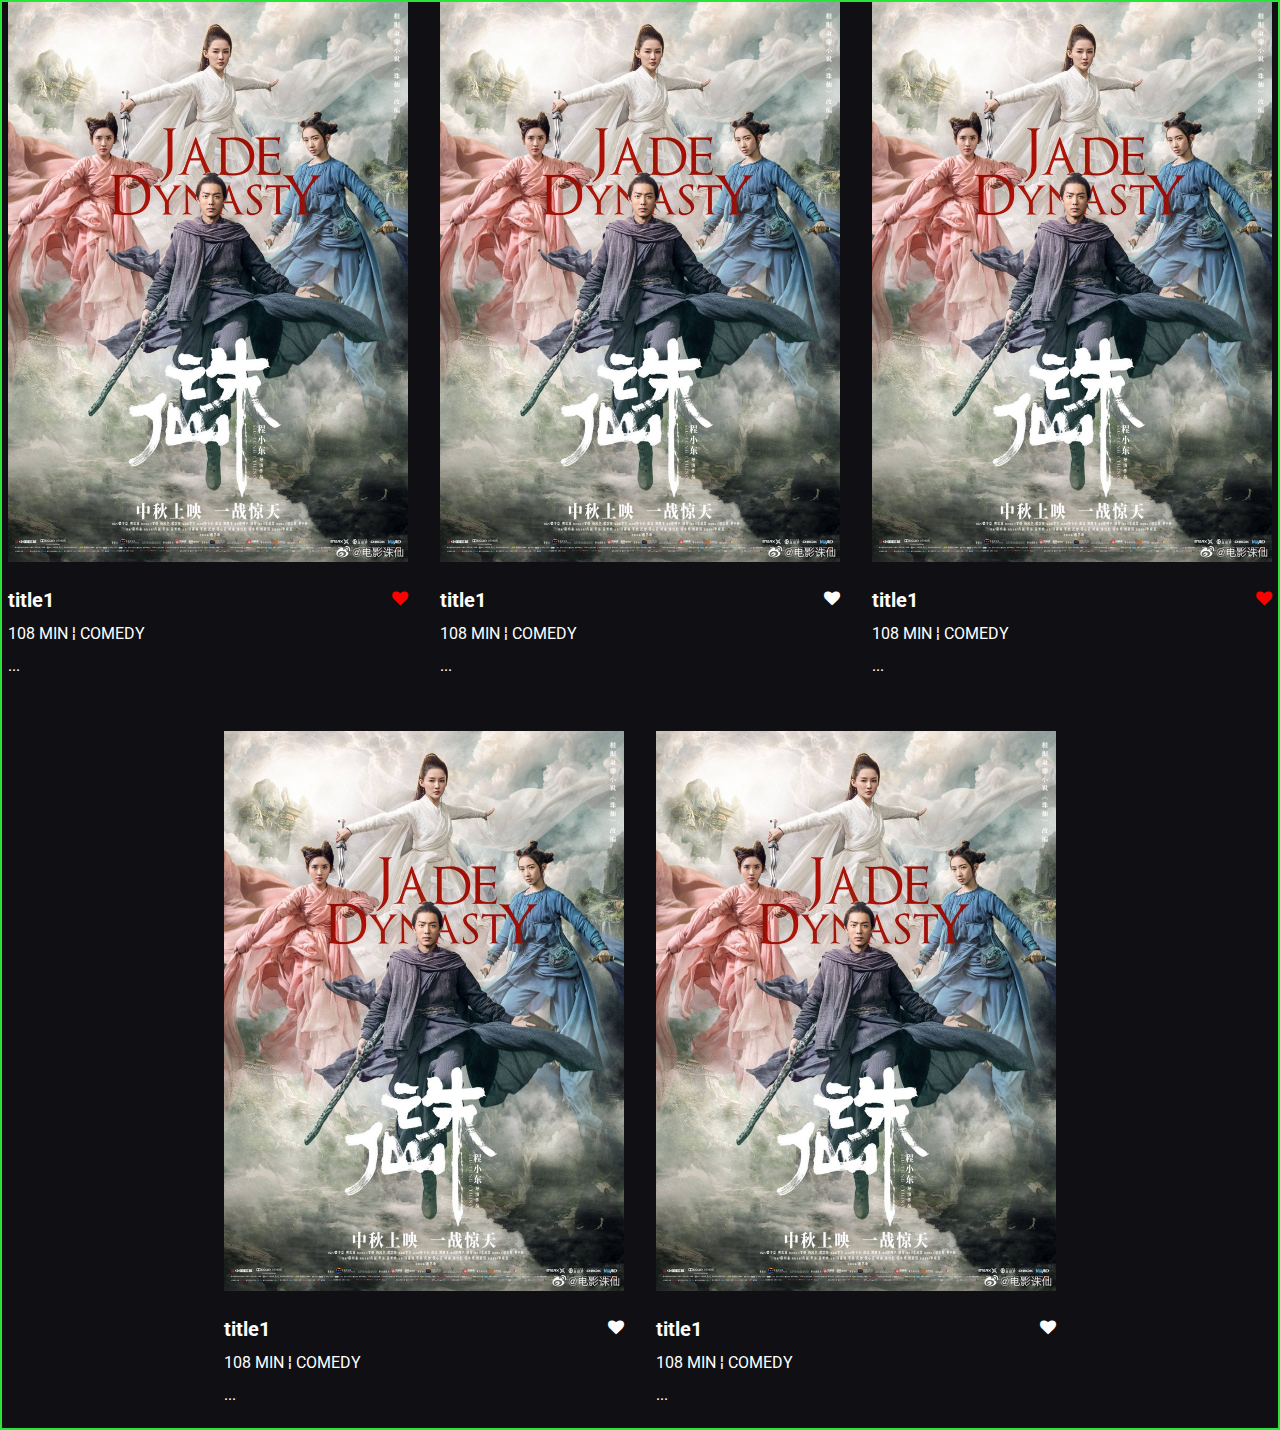
<file: html/index.html>
<!DOCTYPE html>
<html lang="en">

<head>
    <meta charset="UTF-8">
    <meta http-equiv="X-UA-Compatible" content="IE=edge">
    <meta name="viewport" content="width=device-width, initial-scale=1.0">
    <link rel="stylesheet" href="../css/reset.css">
    <link rel="stylesheet" href="../css/index.css">
    <link rel="preconnect" href="https://fonts.googleapis.com">
    <link rel="preconnect" href="https://fonts.gstatic.com" crossorigin>
    <link href="https://fonts.googleapis.com/css2?family=Roboto:wght@300;400;500;700&display=swap" rel="stylesheet">
    <link rel="stylesheet" href="../font-awesome-4.7.0/css/font-awesome.min.css">
    <link href="https://cdn.jsdelivr.net/npm/bootstrap@5.2.0-beta1/dist/css/bootstrap.min.css" rel="stylesheet"
        integrity="sha384-0evHe/X+R7YkIZDRvuzKMRqM+OrBnVFBL6DOitfPri4tjfHxaWutUpFmBp4vmVor" crossorigin="anonymous">
    <title>Build-up Project</title>
</head>

<body>
    <div class="movie-card-container">
        <div class="movie-card">
            <img src="../assets/zhu-xian.jpg" alt="zhu-xian" srcset="">
            <div>
                <div class="movie-card_title">
                    <h3>title1</h3>
                    <i class="fa fa-heart fa-heart-hn fa-heart-red" aria-hidden="true"></i>
                </div>
                <p>108 MIN ¦ COMEDY</p>
                <p>...</p>
            </div>
        </div>
        <div class="movie-card">
            <img src="../assets/zhu-xian.jpg" alt="zhu-xian" srcset="">
            <div>
                <div class="movie-card_title">
                    <h3>title1</h3>
                    <i class="fa fa-heart" aria-hidden="true"></i>
                </div>
                <p>108 MIN ¦ COMEDY</p>
                <p>...</p>
            </div>
        </div>
        <div class="movie-card">
            <img src="../assets/zhu-xian.jpg" alt="zhu-xian" srcset="">
            <div>
                <div class="movie-card_title">
                    <h3>title1</h3>
                    <i class="fa fa-heart fa-heart-red" aria-hidden="true"></i>
                </div>
                <p>108 MIN ¦ COMEDY</p>
                <p>...</p>
            </div>
        </div>
        <div class="movie-card">
            <img src="../assets/zhu-xian.jpg" alt="zhu-xian" srcset="">
            <div>
                <div class="movie-card_title">
                    <h3>title1</h3>
                    <i class="fa fa-heart" aria-hidden="true"></i>
                </div>
                <p>108 MIN ¦ COMEDY</p>
                <p>...</p>
            </div>
        </div>
        <div class="movie-card">
            <img src="../assets/zhu-xian.jpg" alt="zhu-xian" srcset="">
            <div>
                <div class="movie-card_title">
                    <h3>title1</h3>
                    <i class="fa fa-heart" aria-hidden="true"></i>
                </div>
                <p>108 MIN ¦ COMEDY</p>
                <p>...</p>
            </div>
        </div>

    </div>
    <script src="https://cdn.jsdelivr.net/npm/bootstrap@5.2.0-beta1/dist/js/bootstrap.bundle.min.js"
        integrity="sha384-pprn3073KE6tl6bjs2QrFaJGz5/SUsLqktiwsUTF55Jfv3qYSDhgCecCxMW52nD2"
        crossorigin="anonymous"></script>
</body>

</html>
</file>
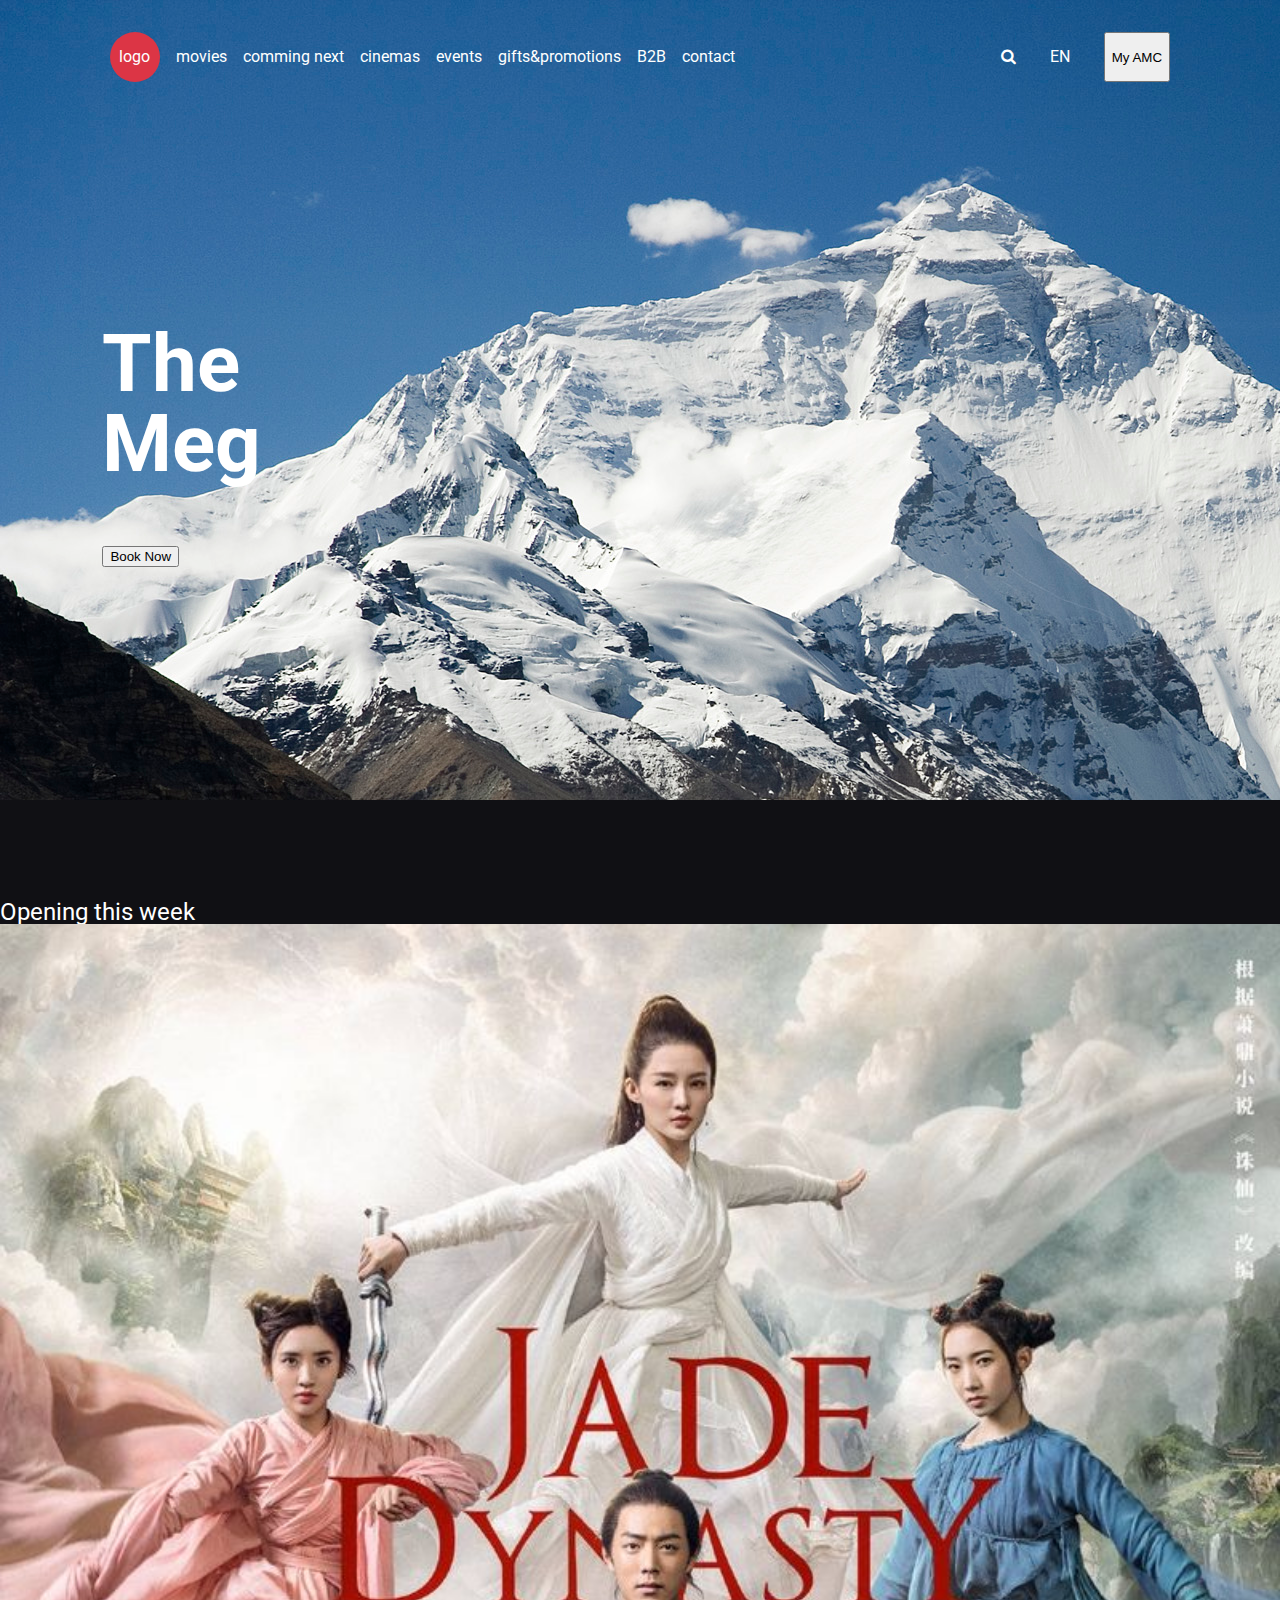
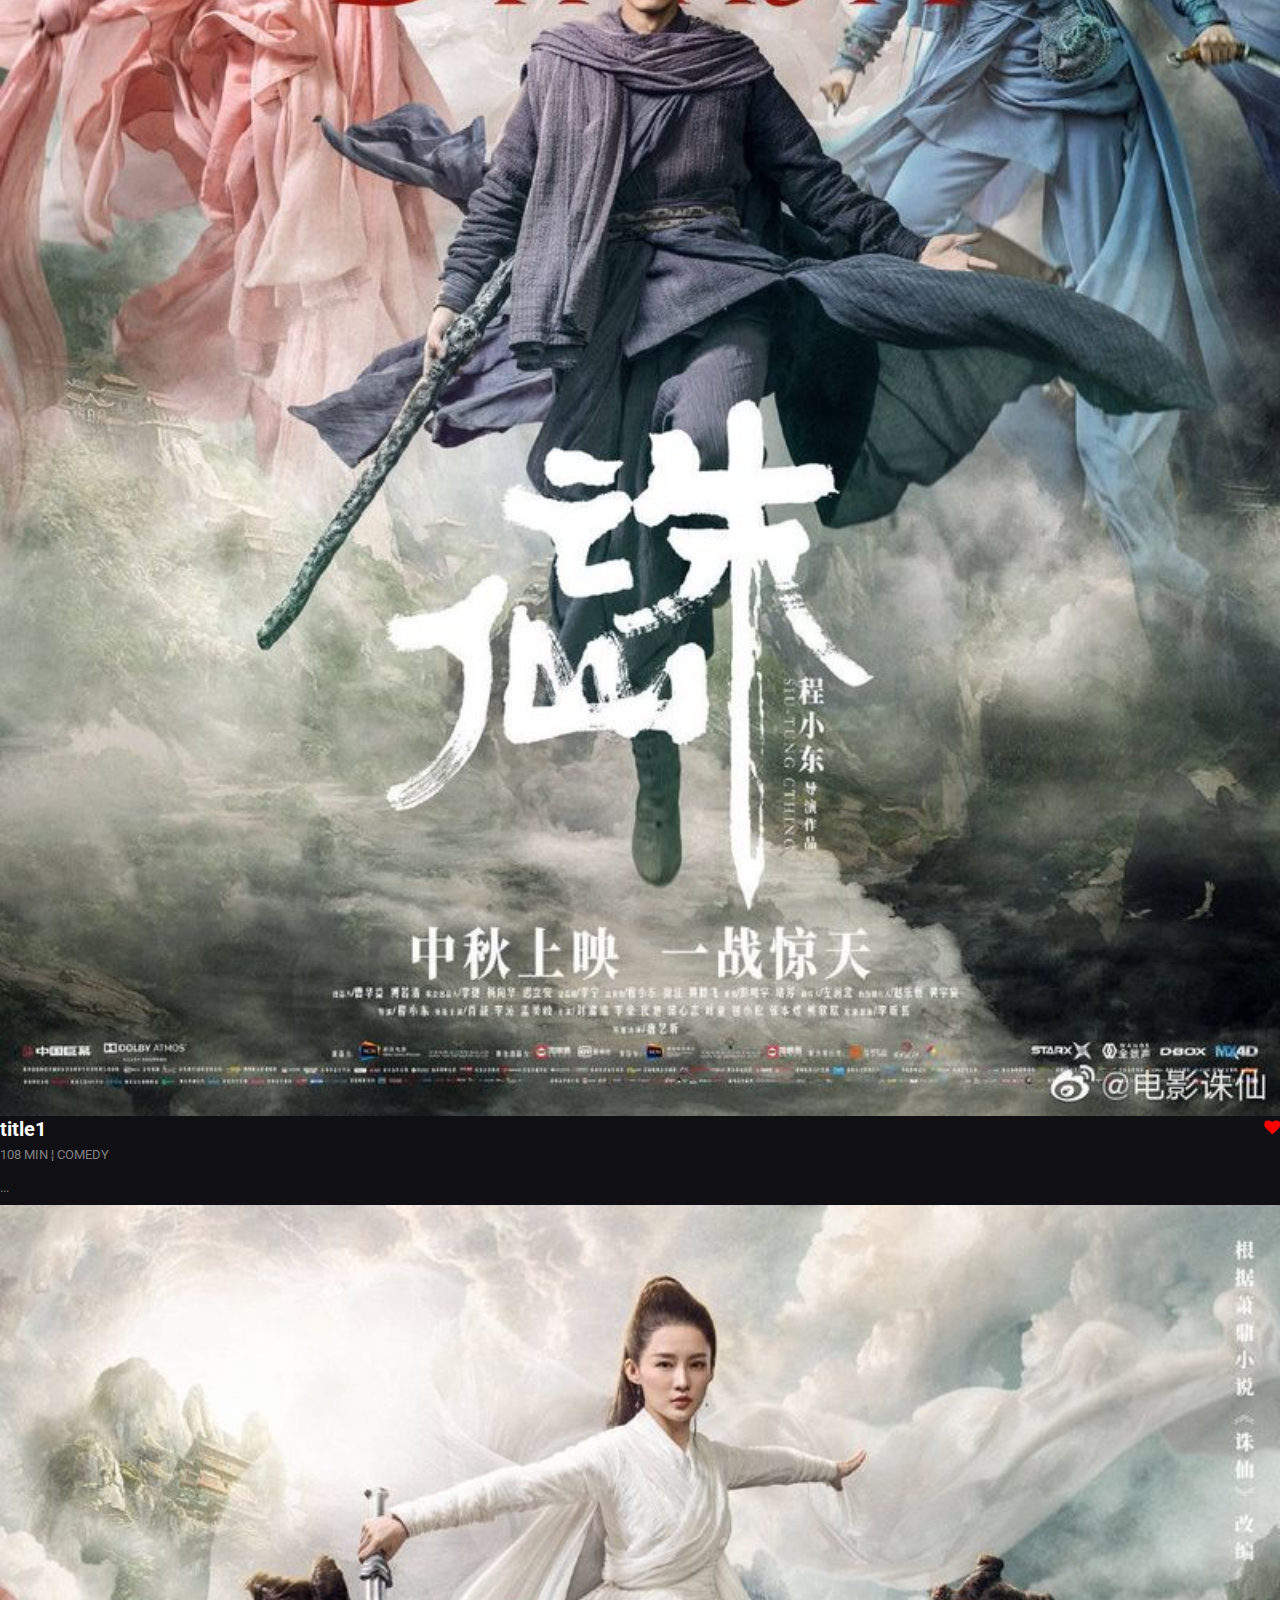
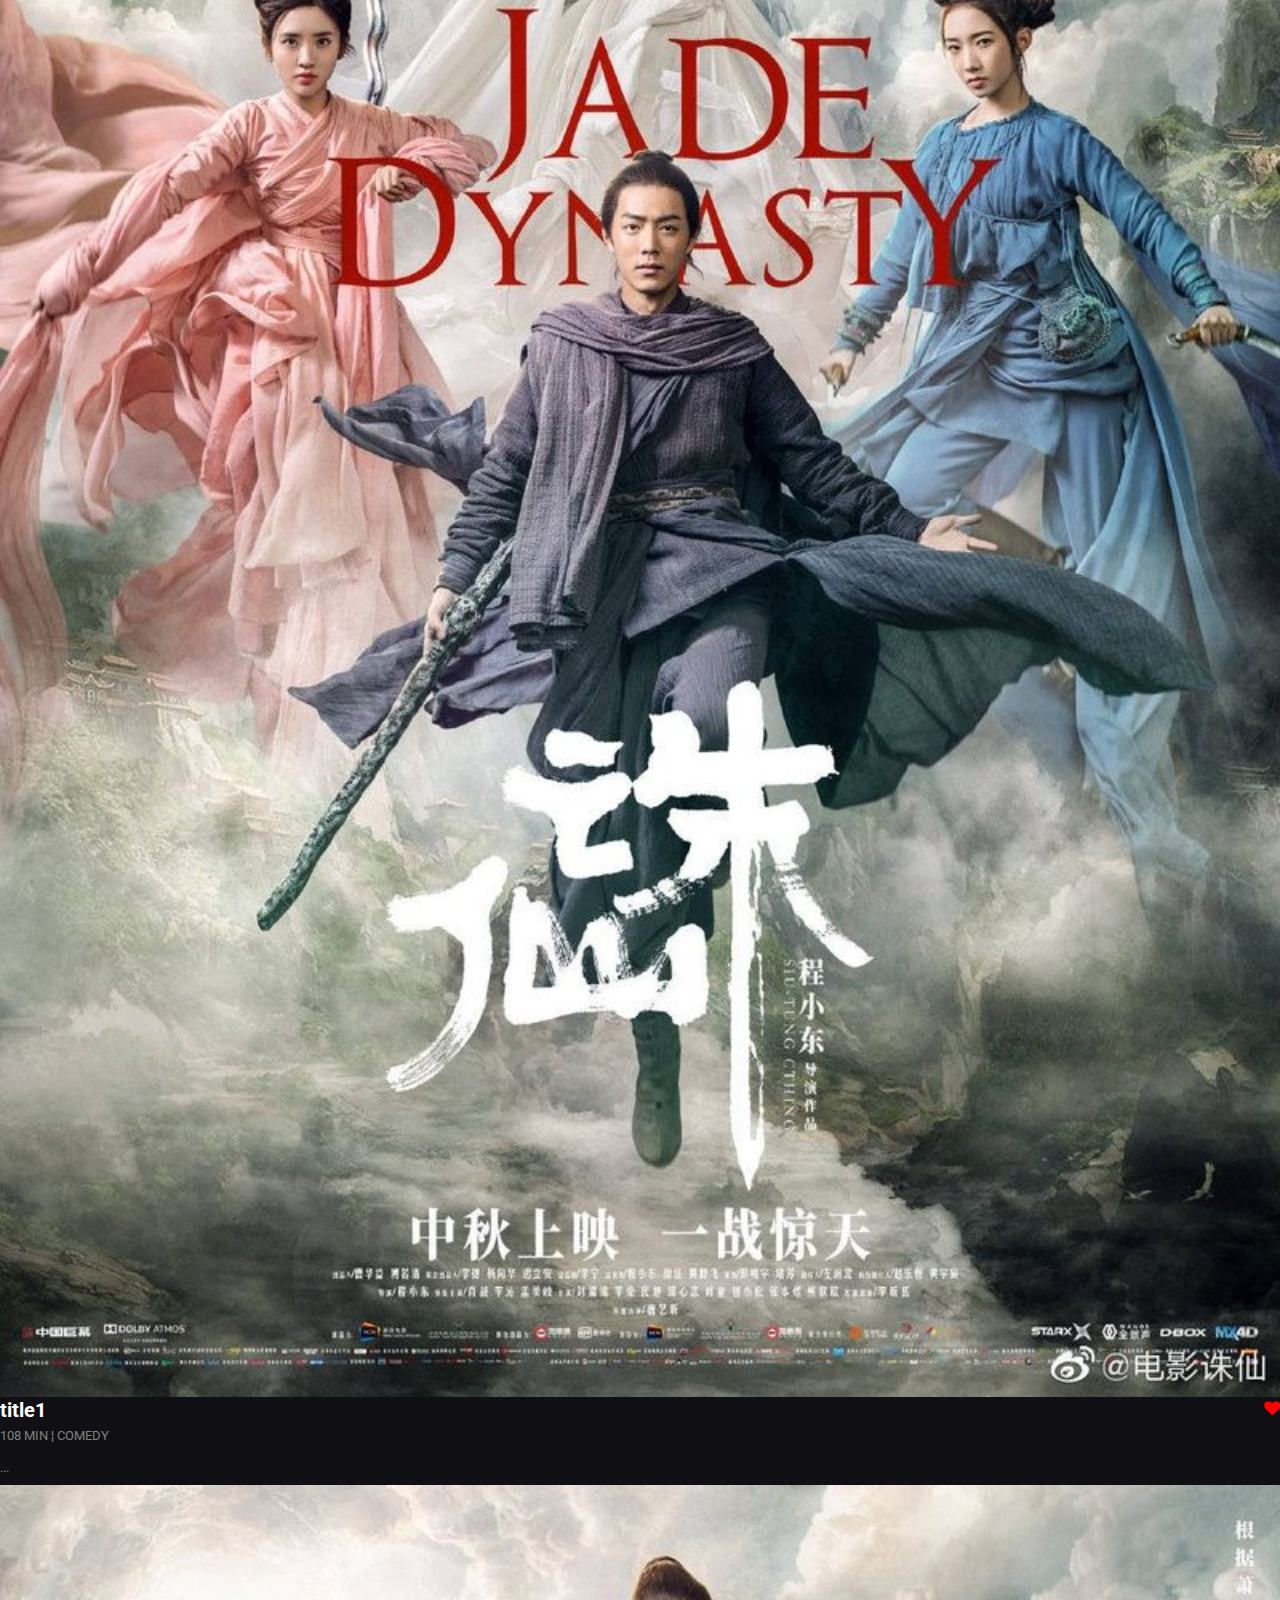
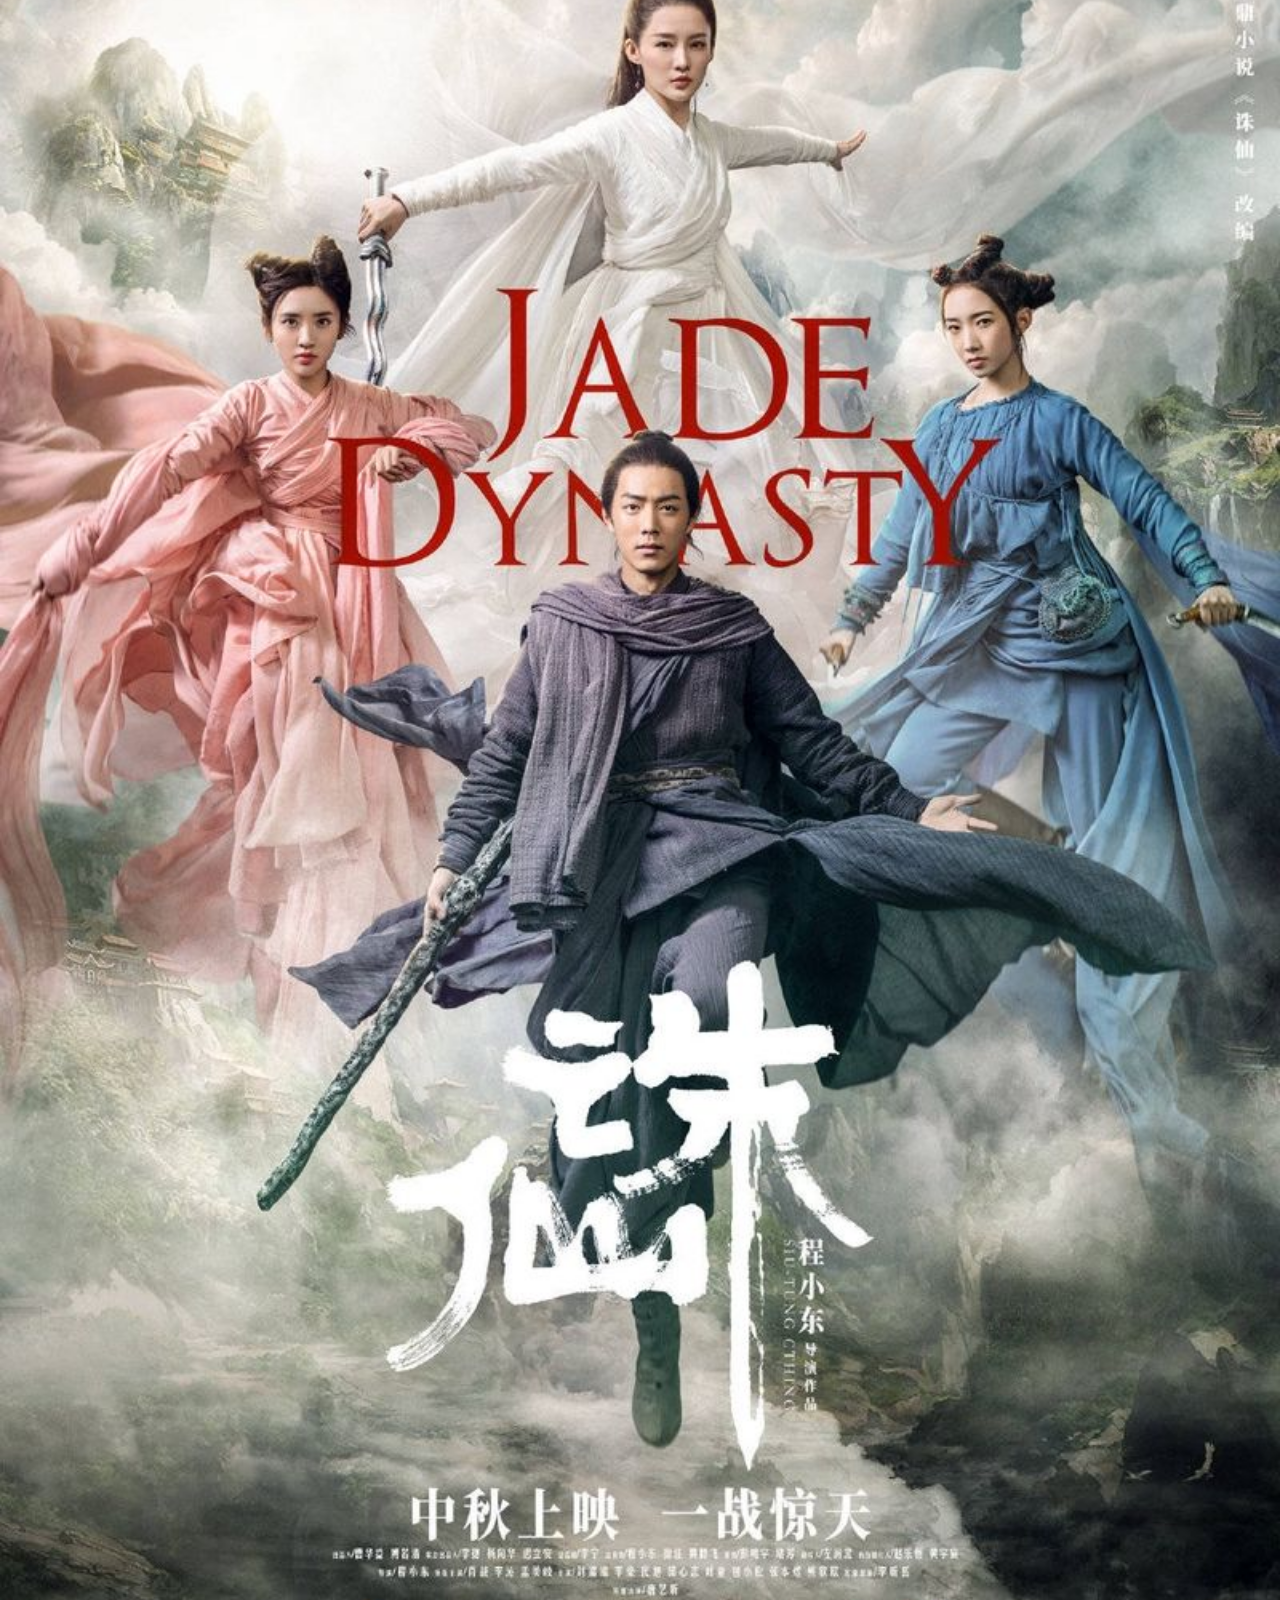
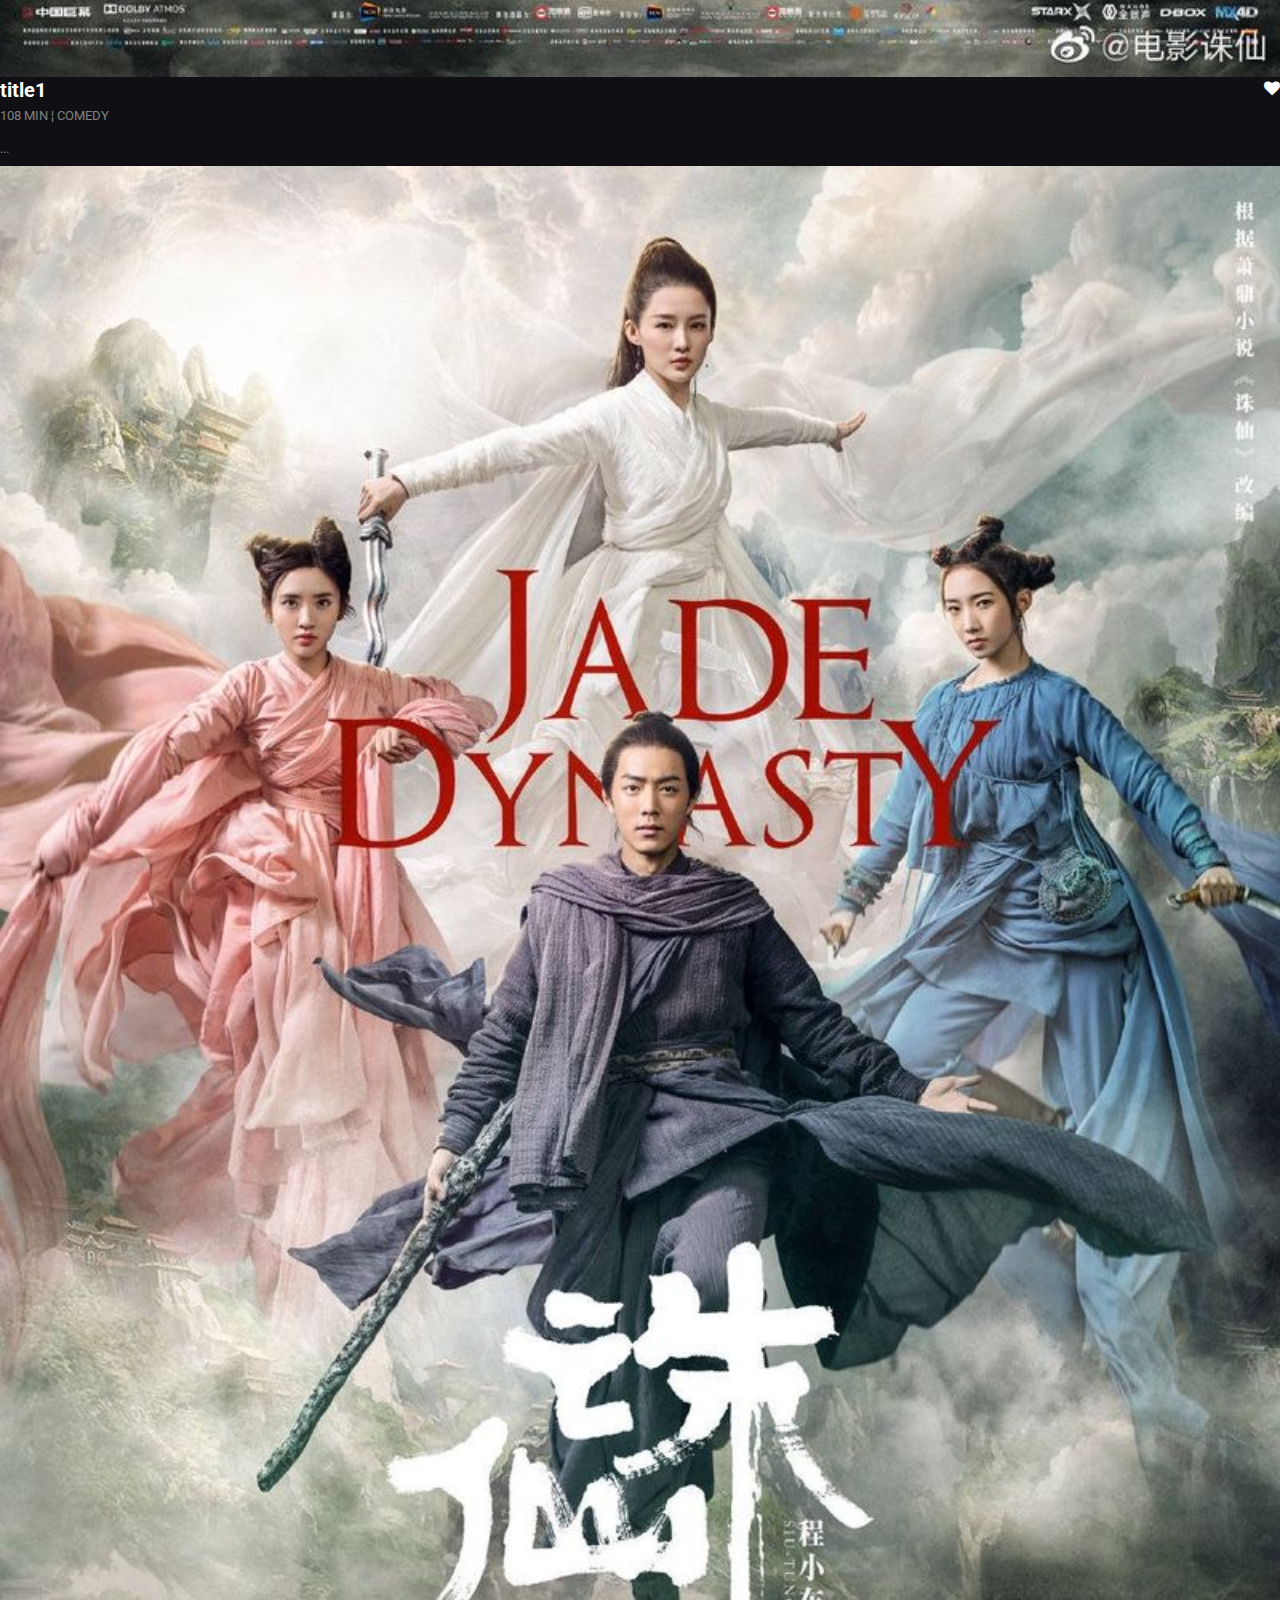
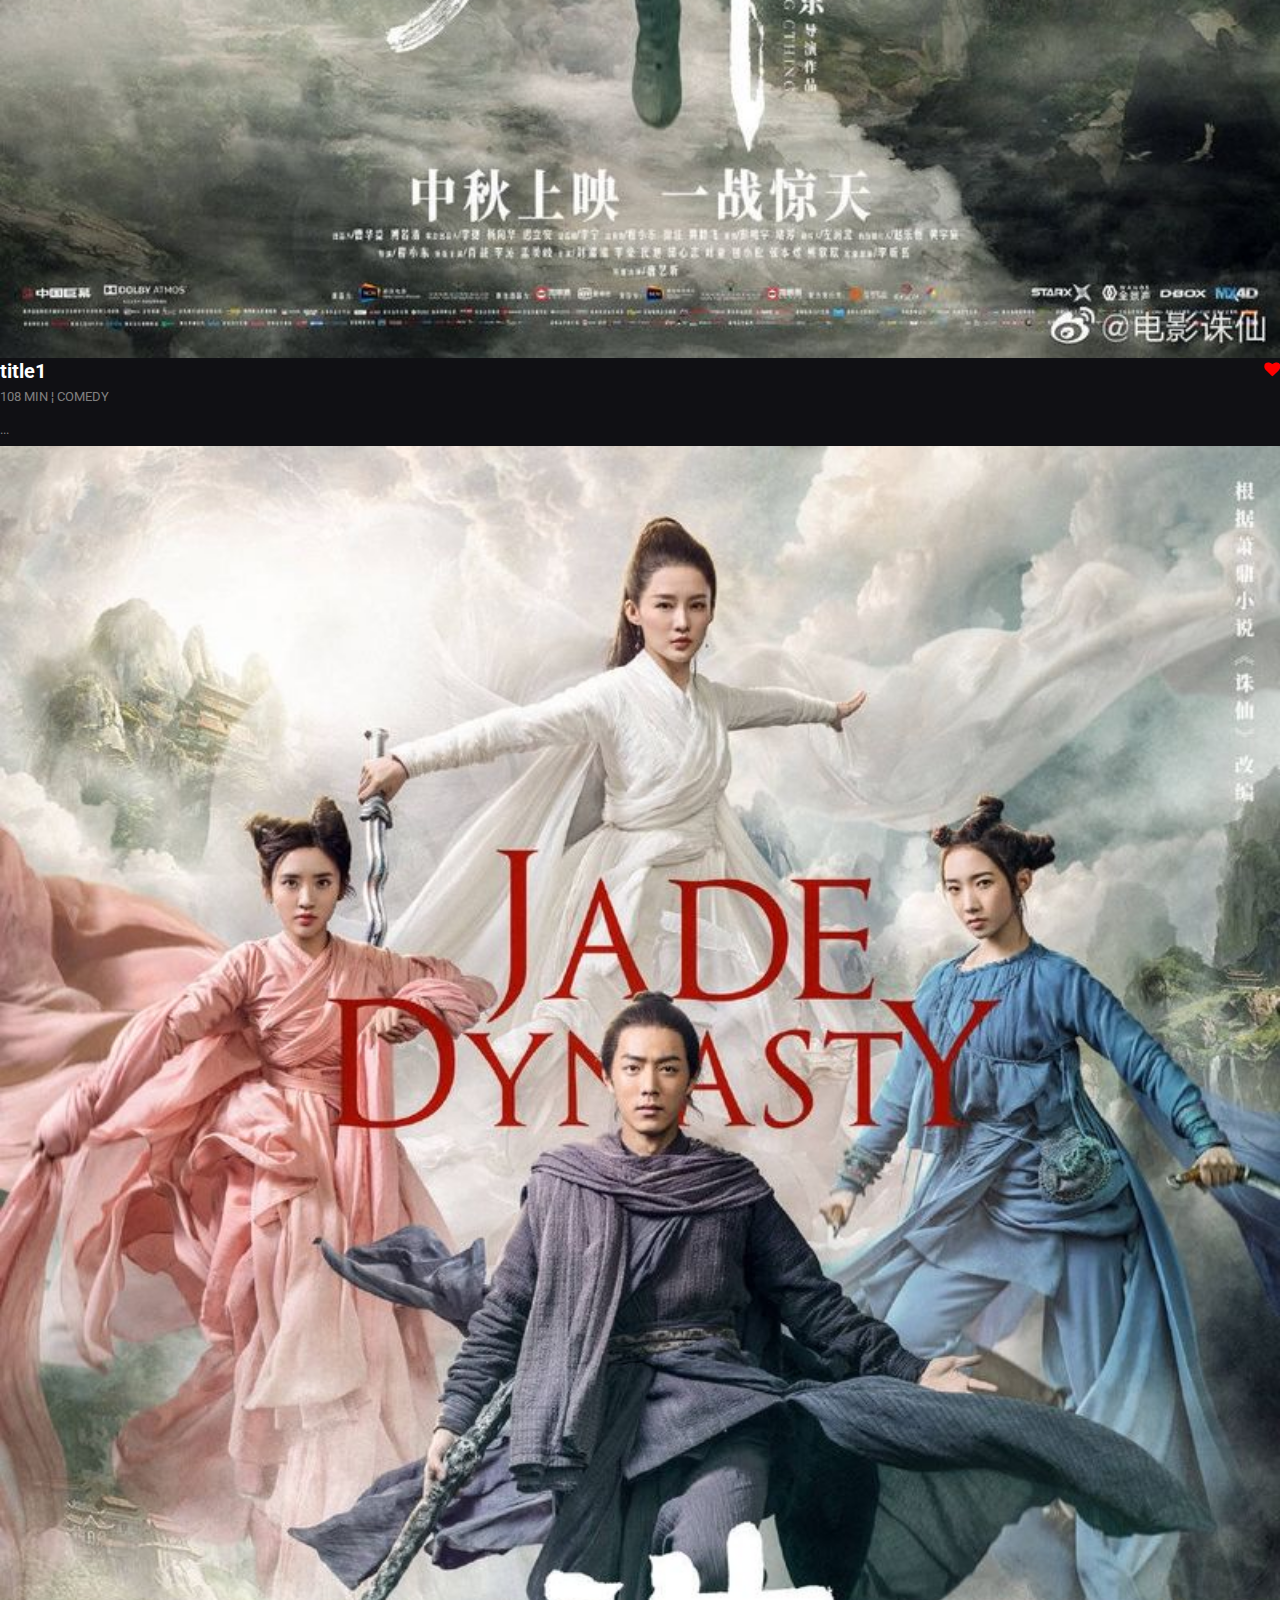
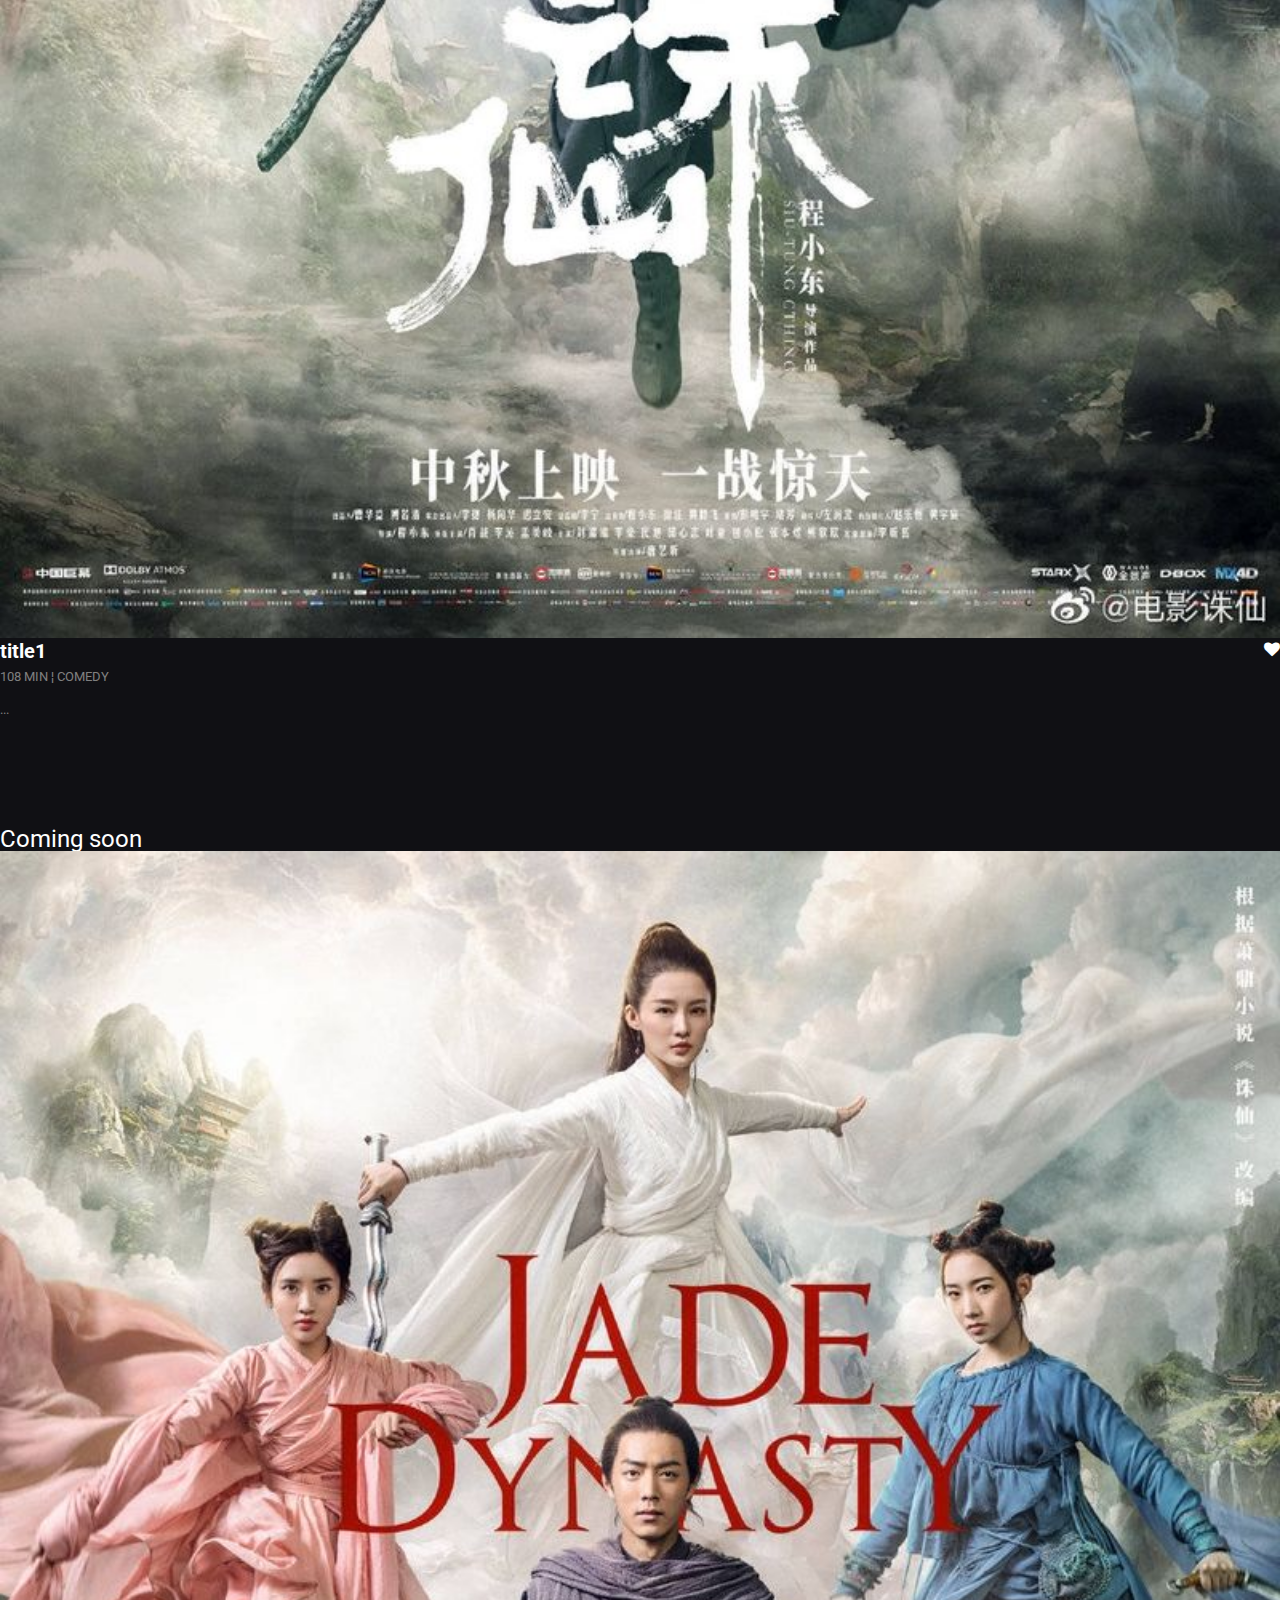
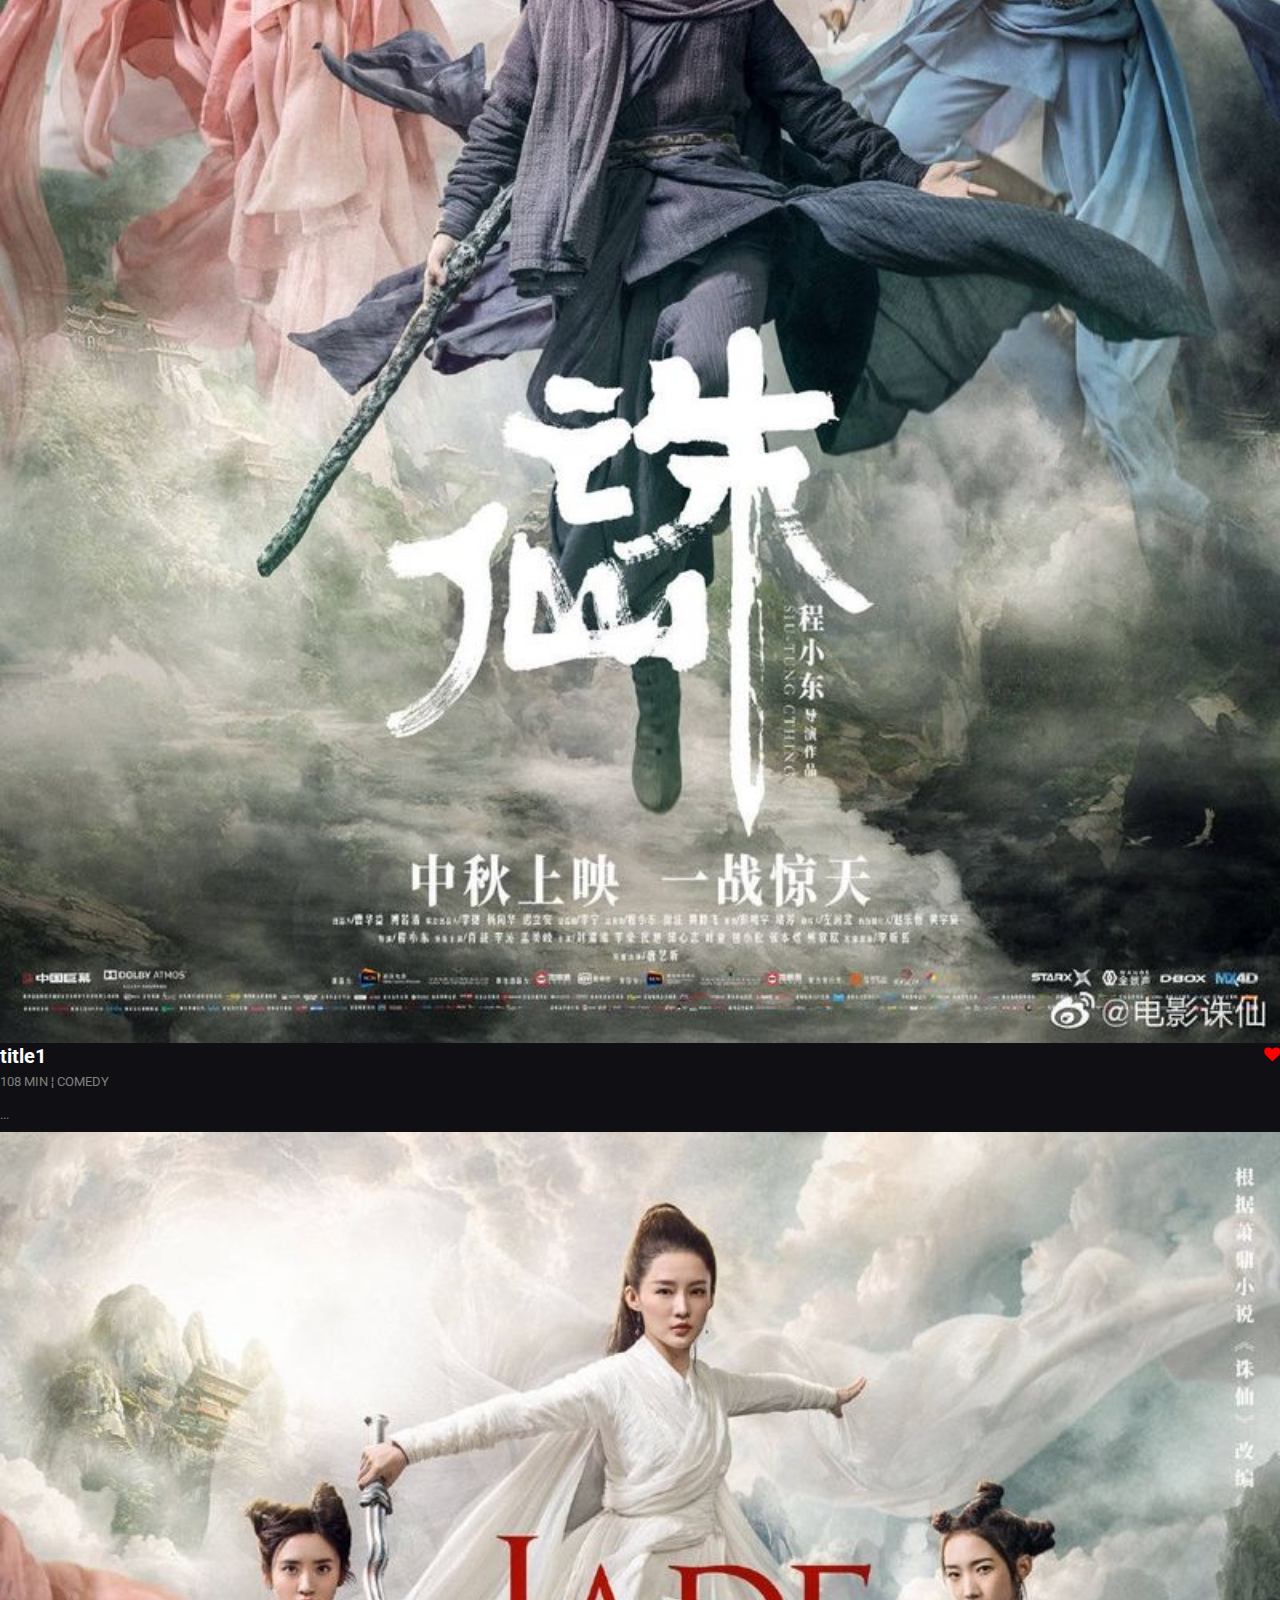
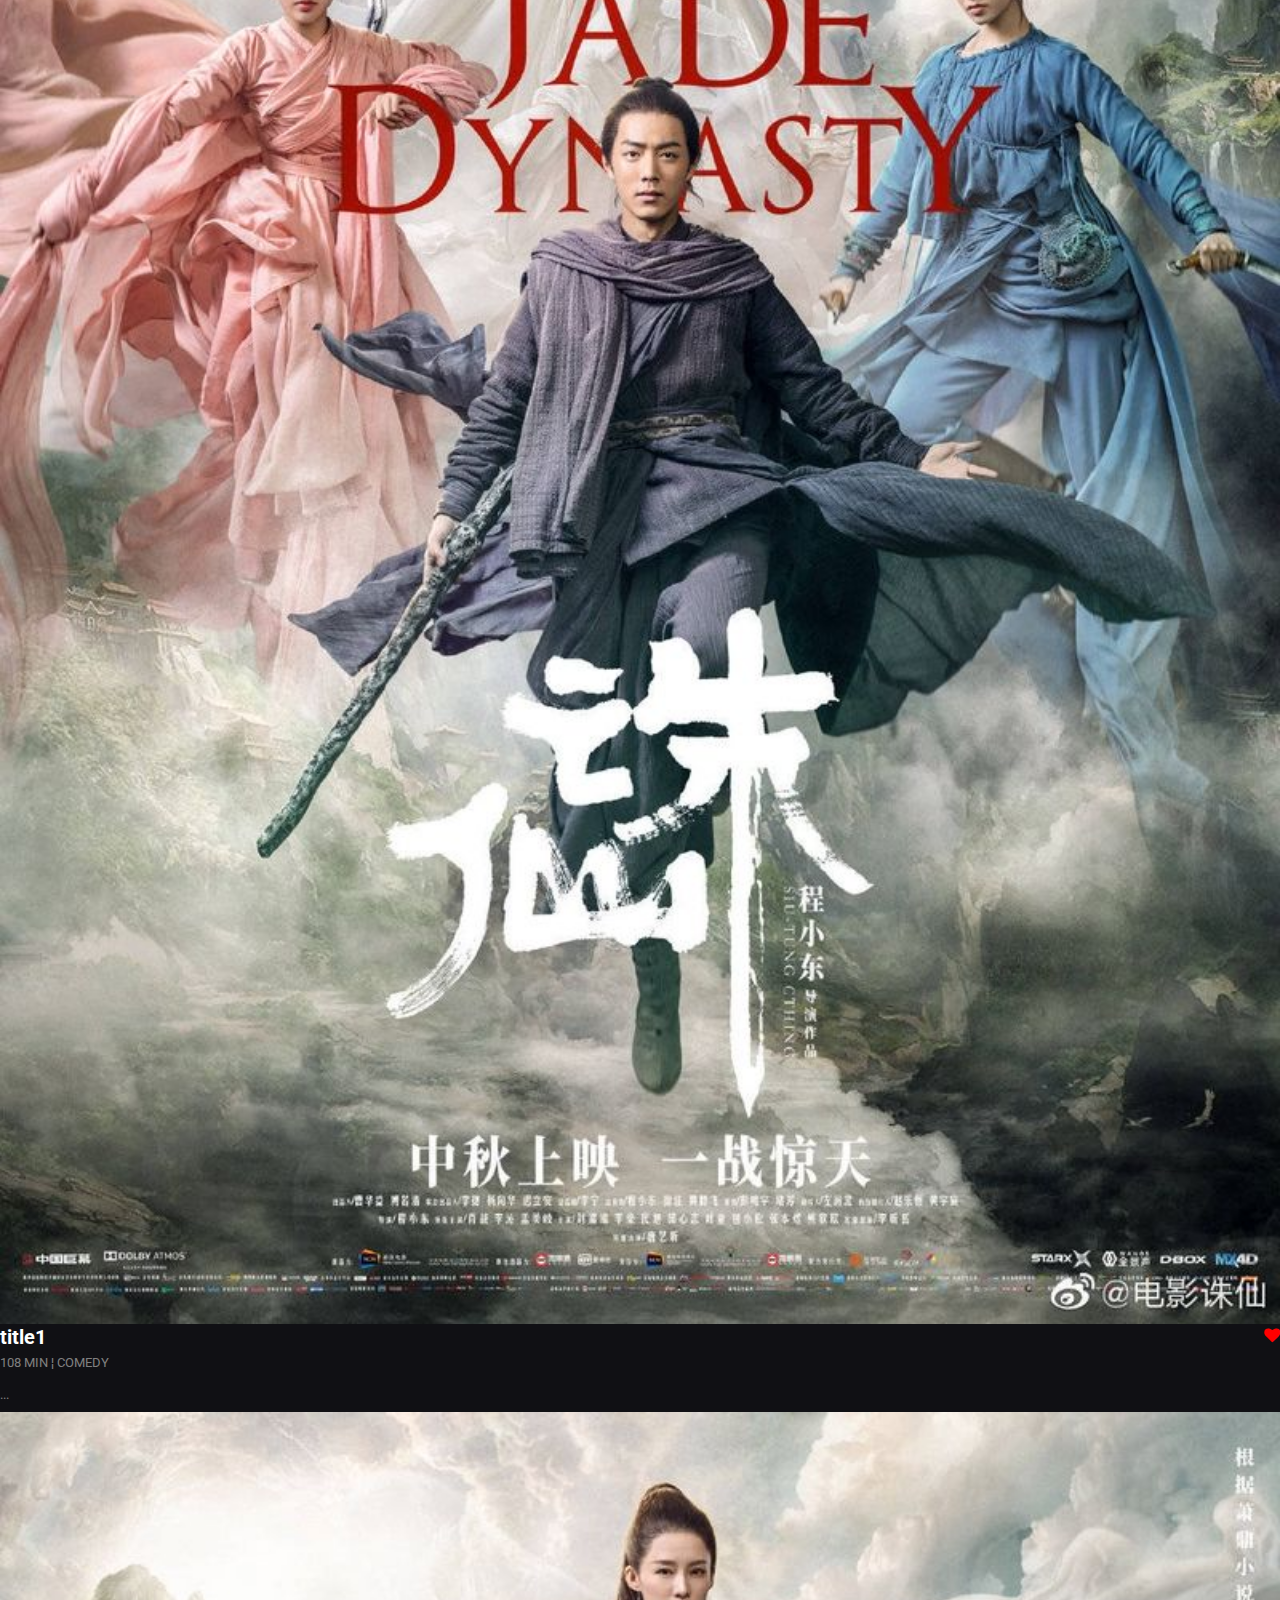
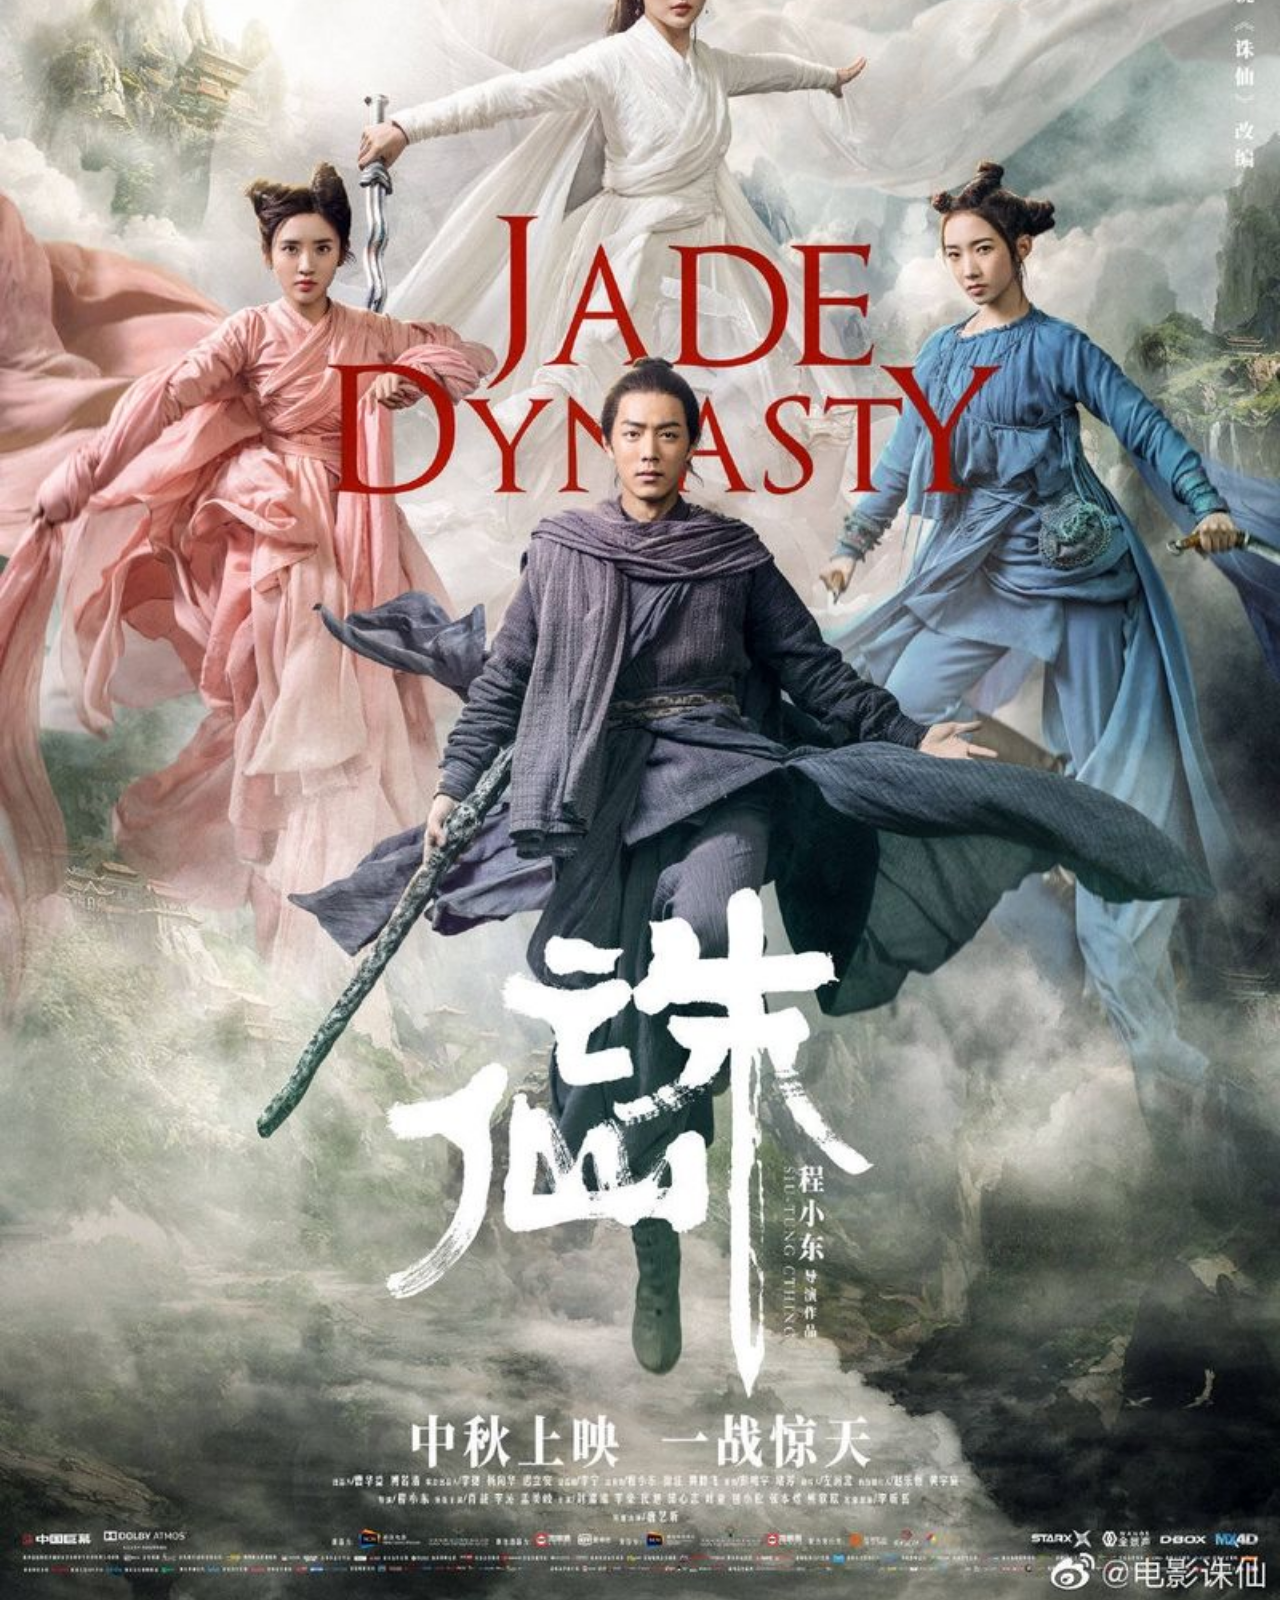
<file: html/bootstrap.html>
<!DOCTYPE html>
<html lang="en">

<head>
    <meta charset="UTF-8">
    <meta http-equiv="X-UA-Compatible" content="IE=edge">
    <meta name="viewport" content="width=device-width, initial-scale=1.0">
    <link href="https://cdn.jsdelivr.net/npm/bootstrap@5.2.0-beta1/dist/css/bootstrap.min.css" rel="stylesheet"
        integrity="sha384-0evHe/X+R7YkIZDRvuzKMRqM+OrBnVFBL6DOitfPri4tjfHxaWutUpFmBp4vmVor" crossorigin="anonymous">
    <link rel="stylesheet" href="../css/reset.css">
    <link rel="stylesheet" href="../css/bootstrap.css">
    <link rel="preconnect" href="https://fonts.googleapis.com">
    <link rel="preconnect" href="https://fonts.gstatic.com" crossorigin>
    <link href="https://fonts.googleapis.com/css2?family=Roboto:wght@300;400;500;700&display=swap" rel="stylesheet">
    <link rel="stylesheet" href="../font-awesome-4.7.0/css/font-awesome.min.css">
    <title>Build-up Project</title>
</head>

<body>
    <div class="container-fluid">
        <div class="row">
            <div class="col-12">
                <div class="hn-main">
                    <div class="container-fluid">
                        <div class="row">
                            <div class="hn-header flex-direction-column">
                                <div class="hn-nav flex-direction-row">
                                    <div class="hn-nav-left flex-direction-row">
                                        <div class="hn-logo">logo</div>
                                        <div class="hn-nav-list">
                                            <div class="container">
                                                <div class="row">
                                                    <div class="col-12">
                                                        <ul class="flex-direction-row">
                                                            <li>movies</li>
                                                            <li>comming next</li>
                                                            <li>cinemas</li>
                                                            <li>events</li>
                                                            <li>gifts&promotions</li>
                                                            <li>B2B</li>
                                                            <li>contact</li>
                                                        </ul>
                                                    </div>
                                                </div>
                                            </div>    
                                    </div>
                                    </div>
                                    <div class="hn-nav-right flex-direction-row">
                                        <i class="fa fa-search" aria-hidden="true"></i>
                                        <span>EN</span>
                                        <button type="button" class="btn btn-danger">My AMC</button>
                                    </div>
                                </div>
                                <div class="hn-hero">
                                    <h1 class="hn-hero-text">The Meg</h1>
                                    <button type="button" class="btn btn-danger">Book Now</button>
                                </div>
                            </div>
                        </div>
                    </div>
                    <div class="container">
                        <div class="row">
                            <div class="col-12">
                                <div class="hn-movie-album">
                                    <div class="container-fluid my-6">
                                        <div class="row">
                                            <div class="col-12 my-5">
                                                <h2>Opening this week</h2>
                                            </div>
                                        </div>
                                        <div class="row">
                                            <div class="col-12 col-md-6 col-xl-3">
                                                <div class="movie-card">
                                                    <img src="../assets/zhu-xian.jpg" alt="zhu-xian" srcset="">
                                                    <div>
                                                        <div class="movie-card_title flex-direction-row">
                                                            <h3>title1</h3>
                                                            <i class="fa fa-heart fa-heart-hn fa-heart-red"
                                                                aria-hidden="true"></i>
                                                        </div>
                                                        <p>108 MIN ¦ COMEDY</p>
                                                        <p>...</p>
                                                    </div>
                                                </div>
                                            </div>
                                            <div class="col-12 col-md-6 col-xl-3">
                                                <div class="movie-card">
                                                    <img src="../assets/zhu-xian.jpg" alt="zhu-xian" srcset="">
                                                    <div>
                                                        <div class="movie-card_title flex-direction-row">
                                                            <h3>title1</h3>
                                                            <i class="fa fa-heart fa-heart-hn fa-heart-red"
                                                                aria-hidden="true"></i>
                                                        </div>
                                                        <p>108 MIN ¦ COMEDY</p>
                                                        <p>...</p>
                                                    </div>
                                                </div>
                                            </div>
                                            <div class="col-12 col-md-6 col-xl-3">
                                                <div class="movie-card">
                                                    <img src="../assets/zhu-xian.jpg" alt="zhu-xian" srcset="">
                                                    <div>
                                                        <div class="movie-card_title flex-direction-row">
                                                            <h3>title1</h3>
                                                            <i class="fa fa-heart fa-heart-hn" aria-hidden="true"></i>
                                                        </div>
                                                        <p>108 MIN ¦ COMEDY</p>
                                                        <p>...</p>
                                                    </div>
                                                </div>
                                            </div>
                                            <div class="col-12 col-md-6 col-xl-3">
                                                <div class="movie-card">
                                                    <img src="../assets/zhu-xian.jpg" alt="zhu-xian" srcset="">
                                                    <div>
                                                        <div class="movie-card_title flex-direction-row">
                                                            <h3>title1</h3>
                                                            <i class="fa fa-heart fa-heart-hn fa-heart-red"
                                                                aria-hidden="true"></i>
                                                        </div>
                                                        <p>108 MIN ¦ COMEDY</p>
                                                        <p>...</p>
                                                    </div>
                                                </div>
                                            </div>
                                            <div class="col-12 col-md-6 col-xl-3">
                                                <div class="movie-card">
                                                    <img src="../assets/zhu-xian.jpg" alt="zhu-xian" srcset="">
                                                    <div>
                                                        <div class="movie-card_title flex-direction-row">
                                                            <h3>title1</h3>
                                                            <i class="fa fa-heart fa-heart-hn" aria-hidden="true"></i>
                                                        </div>
                                                        <p>108 MIN ¦ COMEDY</p>
                                                        <p>...</p>
                                                    </div>
                                                </div>
                                            </div>



                                        </div>
                                    </div>
                                    <div class="container-fluid">
                                        <div class="row">
                                            <div class="col-12">
                                                <!-- better to create a seperated <div> for below -->
                                                <div class="py-5">
                                                    <h2>Coming soon</h2>
                                                </div>
                                            </div>
                                        </div>
                                        <div class="row">
                                            <div class="col-12 col-md-6 col-xl-3">
                                                <div class="movie-card">
                                                    <img src="../assets/zhu-xian.jpg" alt="zhu-xian" srcset="">
                                                    <div>
                                                        <div class="movie-card_title flex-direction-row">
                                                            <h3>title1</h3>
                                                            <i class="fa fa-heart fa-heart-hn fa-heart-red"
                                                                aria-hidden="true"></i>
                                                        </div>
                                                        <p>108 MIN ¦ COMEDY</p>
                                                        <p>...</p>
                                                    </div>
                                                </div>
                                            </div>
                                            <div class="col-12 col-md-6 col-xl-3">
                                                <div class="movie-card">
                                                    <img src="../assets/zhu-xian.jpg" alt="zhu-xian" srcset="">
                                                    <div>
                                                        <div class="movie-card_title flex-direction-row">
                                                            <h3>title1</h3>
                                                            <i class="fa fa-heart fa-heart-hn fa-heart-red"
                                                                aria-hidden="true"></i>
                                                        </div>
                                                        <p>108 MIN ¦ COMEDY</p>
                                                        <p>...</p>
                                                    </div>
                                                </div>
                                            </div>
                                            <div class="col-12 col-md-6 col-xl-3">
                                                <div class="movie-card">
                                                    <img src="../assets/zhu-xian.jpg" alt="zhu-xian" srcset="">
                                                    <div>
                                                        <div class="movie-card_title flex-direction-row">
                                                            <h3>title1</h3>
                                                            <i class="fa fa-heart fa-heart-hn" aria-hidden="true"></i>
                                                        </div>
                                                        <p>108 MIN ¦ COMEDY</p>
                                                        <p>...</p>
                                                    </div>
                                                </div>
                                            </div>
                                            <div class="col-12 col-md-6 col-xl-3">
                                                <div class="movie-card">
                                                    <img src="../assets/zhu-xian.jpg" alt="zhu-xian" srcset="">
                                                    <div>
                                                        <div class="movie-card_title flex-direction-row">
                                                            <h3>title1</h3>
                                                            <i class="fa fa-heart fa-heart-hn fa-heart-red"
                                                                aria-hidden="true"></i>
                                                        </div>
                                                        <p>108 MIN ¦ COMEDY</p>
                                                        <p>...</p>
                                                    </div>
                                                </div>
                                            </div>
                                            <div class="col-12 col-md-6 col-xl-3">
                                                <div class="movie-card">
                                                    <img src="../assets/zhu-xian.jpg" alt="zhu-xian" srcset="">
                                                    <div>
                                                        <div class="movie-card_title flex-direction-row">
                                                            <h3>title1</h3>
                                                            <i class="fa fa-heart fa-heart-hn" aria-hidden="true"></i>
                                                        </div>
                                                        <p>108 MIN ¦ COMEDY</p>
                                                        <p>...</p>
                                                    </div>
                                                </div>
                                            </div>

                                        </div>

                                    </div>
                                </div>
                            </div>
                        </div>
                    </div>
                    <div class="container">
                        <div class="row">
                            <div class="col-12">
                                <div class="hn-footer">
                                    <div class="hn-logo">logo</div>
                                </div>
                            </div>
                        </div>
                    </div>
                </div>

            </div>
        </div>
    </div>
    <script src="https://cdn.jsdelivr.net/npm/bootstrap@5.2.0-beta1/dist/js/bootstrap.bundle.min.js"
        integrity="sha384-pprn3073KE6tl6bjs2QrFaJGz5/SUsLqktiwsUTF55Jfv3qYSDhgCecCxMW52nD2"
        crossorigin="anonymous"></script>
</body>

</html>
</file>
<file: css/index.css>
body {
    background-color: rgb(16, 16, 20);
    color: white;
    font-family: 'Roboto', sans-serif;
}

h3 {
    font-size: 20px;
    font-weight: 700;
}

.p {
    color: gray
}

.movie-card-container {
    display: flex;
    flex-direction: row;
    justify-content: center;
    gap: 32px;
    flex-wrap: wrap;
    border: 2px solid rgb(41, 228, 57);
}

.movie-card>div {
    padding: 25px 0;
    display: flex;
    flex-direction: column;
    gap: 16px;
}

.movie-card>div>div:first-of-type {
    display: flex;
    justify-content: space-between;
}

/* .movie-card{
    border: 1px solid red;
    width: 200px;
    height: 300px;
}

.movie-card_title {
    display: flex;
}

.movie-card > img:first-of-type {
    width: 100%;
    height: 80%;
}

.movie-card {
    font-size:x-small;
}
 */

.movie-card>img {
    width: 400px;
    object-fit: cover;
}

.fa-heart-red {
    color: red;
}
</file>
